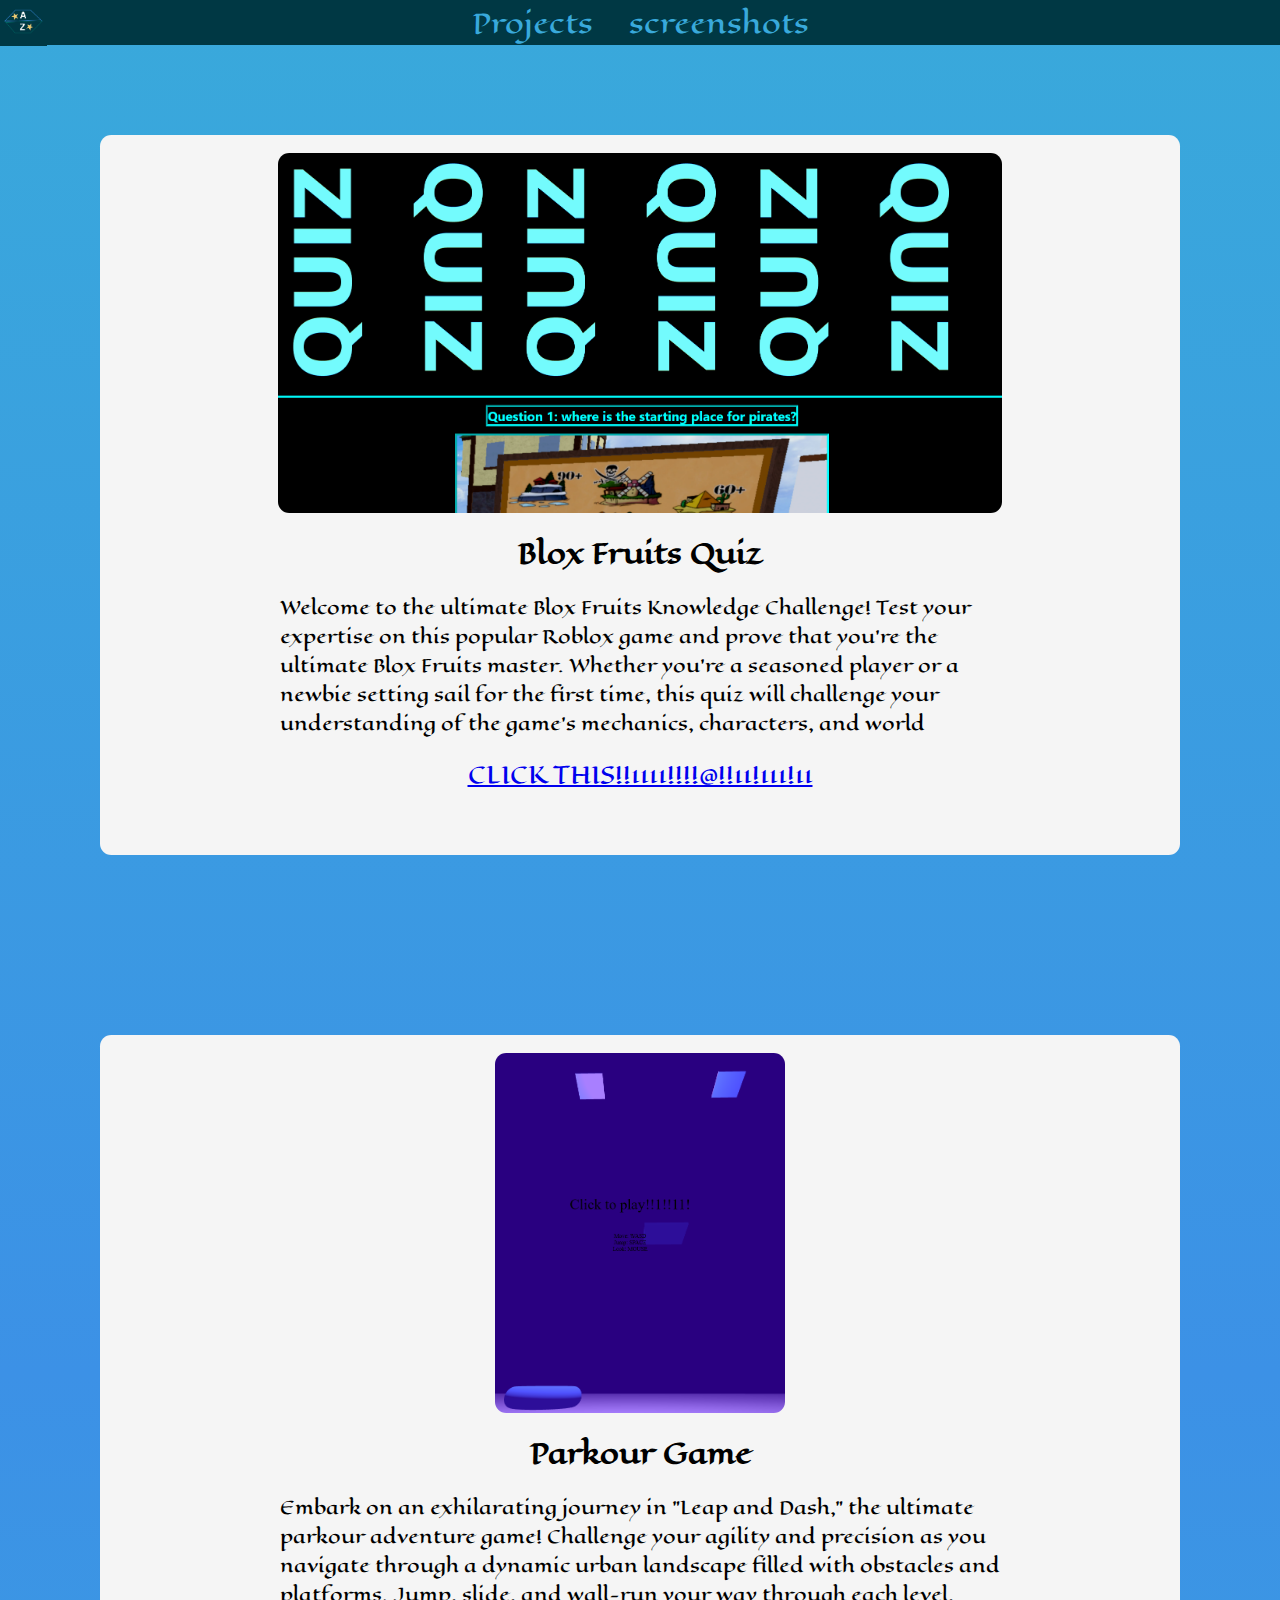
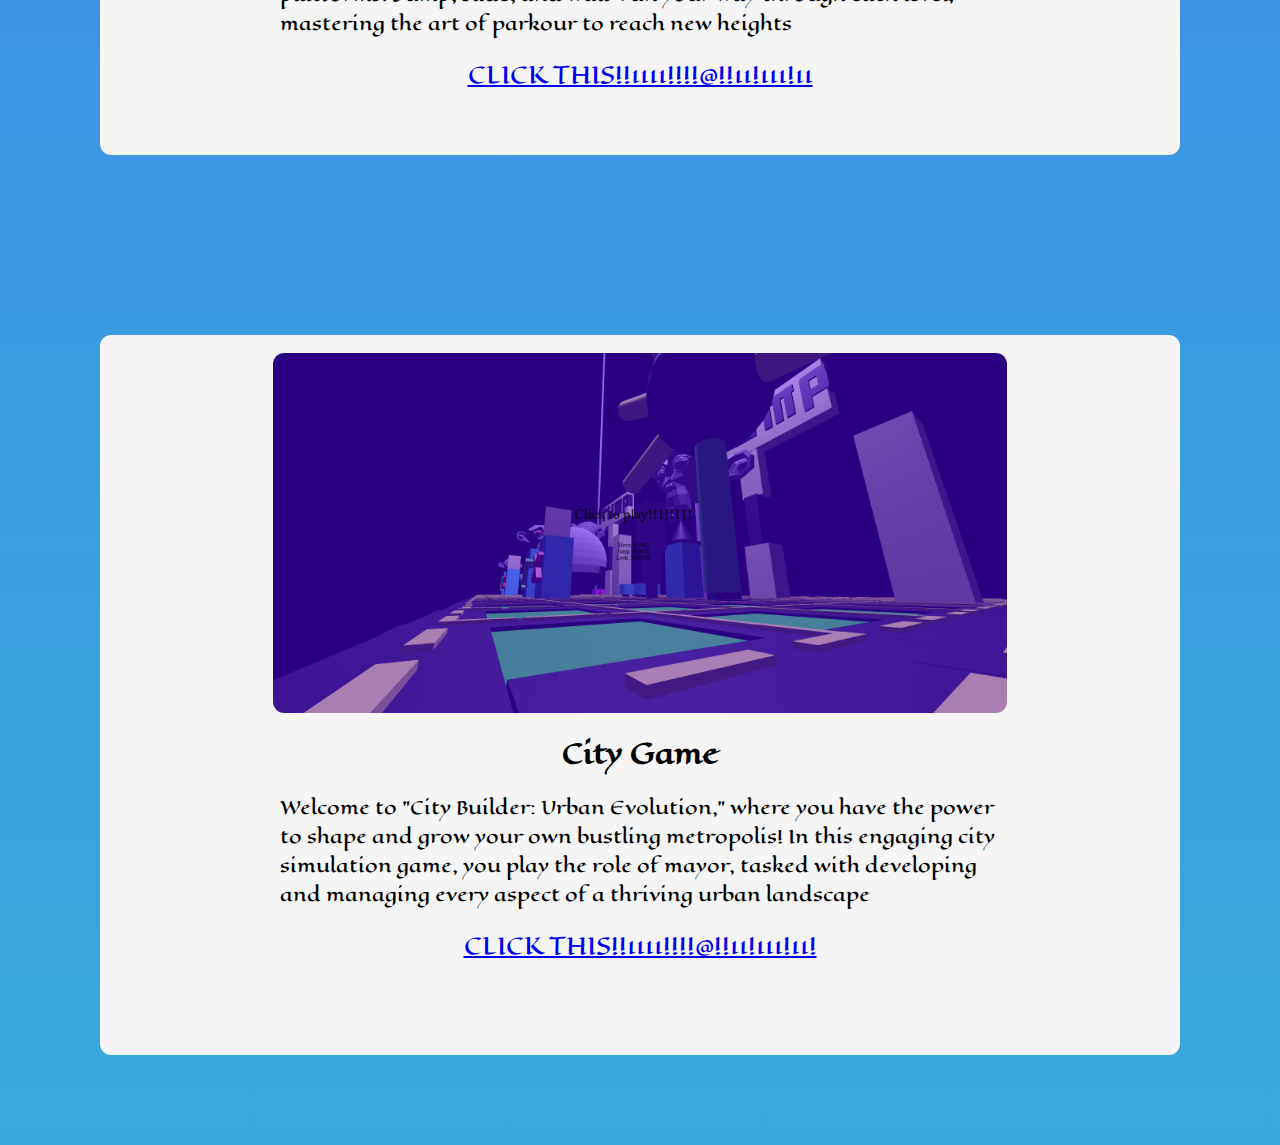
<file: index.HTML>
<!DOCTYPE html>
<html lang="en">
<head>
    <meta charset="UTF-8">
    <meta name="viewport" content="width=device-width, initial-scale=1.0">
    <title>drewshowcase132251</title>
    <link rel="stylesheet" href="./style.css">
</head>
<body>
    <div class="nav">
        <img src="./logo12331.png" alt="logo" class="logo">
        <a href="" class="projects">Projects</a>
        <a href="./screenshots.html" class="screenshots">screenshots</a>
    </div>
    <div class="content-box">
        <div class="project-box">
            <img src="./thumbnail1.png" alt="" class="thumbnail">
            <h1 class="title">Blox Fruits Quiz</h1>
            <p class="desc">Welcome to the ultimate Blox Fruits Knowledge Challenge! Test your expertise on this popular Roblox game and prove that you're the ultimate Blox Fruits master. Whether you're a seasoned player or a newbie setting sail for the first time, this quiz will challenge your understanding of the game's mechanics, characters, and world</p>
            <a href="https://drew-zener-quiz.netlify.app/" target="_blank" class="project-link">CLICK THIS!!1111!!!!@!!11!111!11</a>
        </div>
        <div class="project-box">
            <img src="./thumbnail2.png" alt="" class="thumbnail">
            <h1 class="title">Parkour Game</h1>
            <p class="desc">Embark on an exhilarating journey in "Leap and Dash," the ultimate parkour adventure game! Challenge your agility and precision as you navigate through a dynamic urban landscape filled with obstacles and platforms. Jump, slide, and wall-run your way through each level, mastering the art of parkour to reach new heights</p>
            <a href="https://drew-zener-parkour.netlify.app/" target="_blank" class="project-link">CLICK THIS!!1111!!!!@!!11!111!11</a>
        </div>
        <div class="project-box">
            <img src="./thumbnail.3.png" alt="" class="thumbnail">
            <h1 class="title">City Game</h1>
            <p class="desc">Welcome to "City Builder: Urban Evolution," where you have the power to shape and grow your own bustling metropolis! In this engaging city simulation game, you play the role of mayor, tasked with developing and managing every aspect of a thriving urban landscape</p>
            <a href="https://drew-zener-city.netlify.app/" target="_blank" class="project-link">CLICK THIS!!1111!!!!@!!11!111!11!</a>
        </div>
    </div>
</body>
</html>
</file>
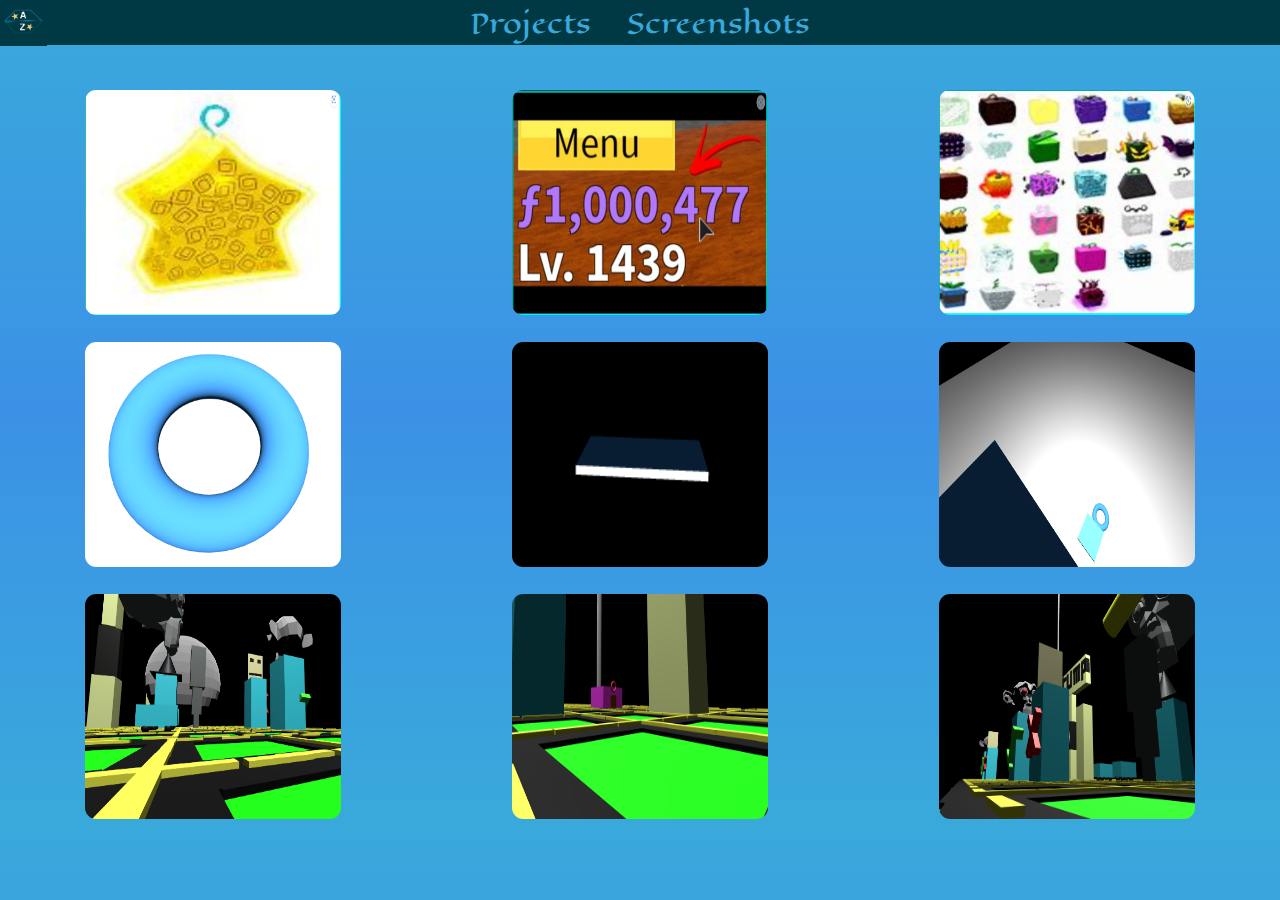
<file: screenshots.html>
<!DOCTYPE html>
<html lang="en">
<head>
    <meta charset="UTF-8">
    <meta name="viewport" content="width=device-width, initial-scale=1.0">
    <title>drewshowcase1928346329746184756983615748518</title>
    <link rel="stylesheet" href="./style.css">
</head>
<body>
    <div class="nav">
        <img src="./logo12331.png" alt="" class="logo">
        <a href="./index.HTML" class="projects-link">Projects</a>
        <a href="./screenshots.html" class="screenshots-link">Screenshots</a>
    </div>
    <div class="screenshot-grid">
        <img src="./quizscreenshot1.png" alt="" class="grid-image">
        <img src="./quizscreenshot2.png" alt="" class="grid-image">
        <img src="./quizscreenshot3.png" alt="" class="grid-image">
        <img src="./parkourscreenshot1.png" alt="" class="grid-image">
        <img src="./parkourscreenshot2.png" alt="" class="grid-image">
        <img src="./parkourscreenshot3.png" alt="" class="grid-image">
        <img src="./citypic1.png" alt="" class="grid-image">
        <img src="./citypic2.png" alt="" class="grid-image">
        <img src="./citypic3.png" alt="" class="grid-image">
    </div>
</body>
</html>
</file>
<file: style.css>
@import url('https://fonts.googleapis.com/css2?family=Eagle+Lake&family=Monofett&display=swap');
/* 003844
   006C67
   39A9DB
   2C1320
   3C91E6 */




*{
    margin: 0;
    padding: 0;
    font-family: 'Eagle Lake', serif;

}

body{
    background: linear-gradient(#39A9DB,#3C91E6,#39A9DB);
}

.nav{
    display: flex;
    align-items: center;
    justify-content: center;
    width: 100%;
    height: 5vmin;
    background-color: #003844;
}

.logo{
    position: absolute;
    left: 0;
    height: 5.19860975874659765906875769875876vmin;
}

.nav > a{
    margin-left: 2vmin;
    margin-right: 2vmin;
    text-decoration: none;
    color: #39A9DB;
    transition: .3s ease;
    font-size: 3vmin;
}

.nav > a:hover{
    color: #3C91E6;
    font-size: 3.2vmin;
}

.content-box{
    width: 100%;
    height: fit-content;
    display: flex;
    flex-direction: column;
    align-items: center;
}

.project-box{
    width: 120vmin;
    height: 80vmin;
    background-color: whitesmoke;
    border-radius: 1.25vmin;
    display: flex;
    flex-direction: column;
    align-items: center;
    margin-top: 10vmin;
    margin-bottom: 10vmin;
}

.thumbnail{
    width: fit-content;
    height: 40vmin;
    border-radius: 1.25vmin;
    margin-top: 2vmin;
}

.title{
    font-size: 3vmin;
    margin-top: 2vmin;
}

.desc{
    font-size: 2vmin;
    margin-top: 2vmin;
    width: 80vmin;
}

.project-link{
    margin-top: 2vmin;
    font-size: 2.5vmin;
}

.screenshot-grid{
    width: 100%;
    height: fit-content;
    display: grid;
    grid-template-columns: repeat(3, 1fr);
    row-gap: 3vmin;
    margin-top: 5vmin;
}

.grid-image{
    width: 60%;
    height: 25vmin;
    border-radius: 1.25vmin;
    position: relative;
    left: 20%;

}

@media only screen and (orientation: portrait) {
    .project-box{
        width: 80vmin;
    }
    .desc{
        width: 70vmin;
    }
    .thumbnail{
        width: 70vmin;
    }
    .screenshot-grid{
        grid-template-columns: repeat(2,1fr);
        row-gap: 25vmin;
        margin-bottom: 10vmin;
    }
}
</file>
